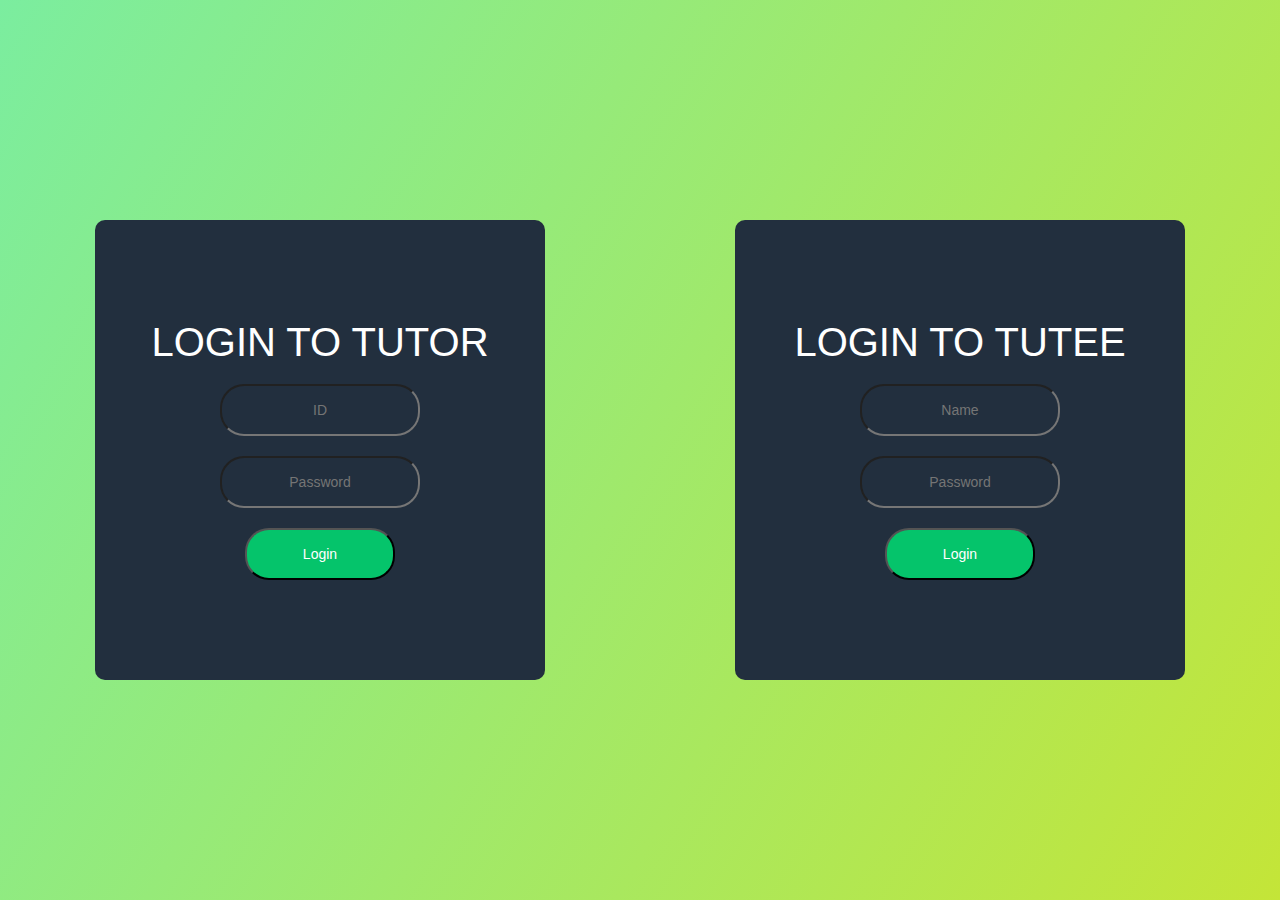
<file: 0718/index.html>
<!DOCTYPE html>
<html lang="en" dir="ltr">
  <head>
    <meta charset="utf-8">
    <title>Tert1e site</title>
    <link rel="stylesheet" type="text/css" href="style.css">
    <link rel="stylesheet" href="https://maxcdn.bootstrapcdn.com/bootstrap/3.3.2/css/bootstrap.min.css">
    <script src="https://code.jquery.com/jquery-3.3.1.slim.min.js"></script>
    <script src="https://cdnjs.cloudflare.com/ajax/libs/popper.js/1.14.7/umd/popper.min.js"></script>
    <script src="https://stackpath.bootstrapcdn.com/bootstrap/4.3.1/js/bootstrap.min.js"></script>
    <script src="https://ajax.googleapis.com/ajax/libs/jquery/3.4.1/jquery.min.js"></script>
  </head>
  <body>
      <form class="slogin" action="index.html" method="post">
        <h1>Login to Tutee</h1>
        <input type="text" name="" placeholder="Name">
        <input type="password" name="" placeholder="Password">
        <input type="submit" name="" value="Login">
      </form>
      <form class="tlogin" action="index.html" method="post">
        <h2>Login to Tutor</h2>
        <input type="text" name="" placeholder="ID">
        <input type="password" name="" placeholder="Password">
        <input type="submit" name="Login" value="Login">
      </form>
  </body>
</html>
</file>
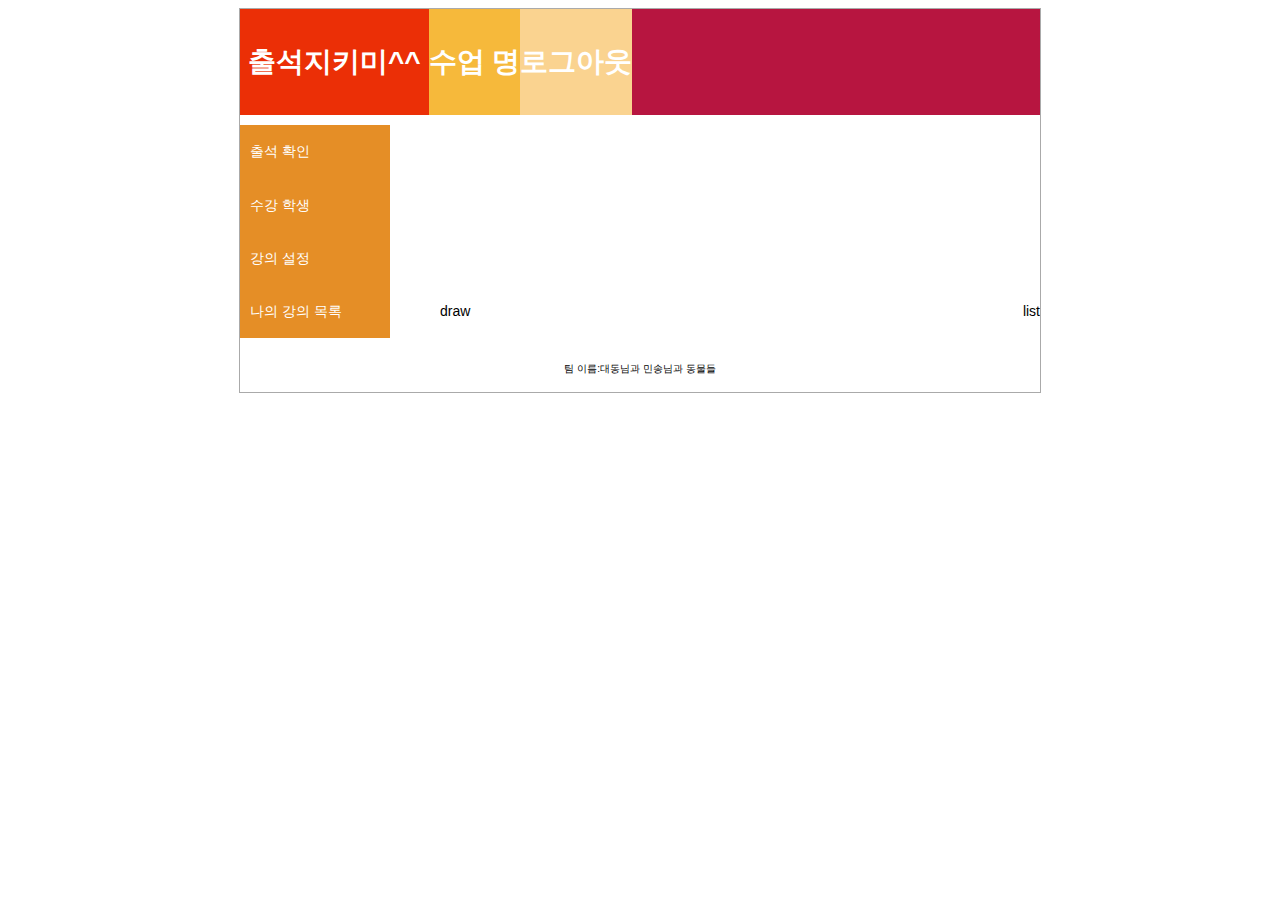
<file: 0729/index.html>
<!DOCTYPE html>
<html lang="en" dir="ltr">
  <head>
    <meta charset="utf-8">
    <meta name="viewport" content="width=1024">
    <title>tutor page</title>
    <link rel="stylesheet" href="style_2.css">
    <script src="https://cdnjs.cloudflare.com/ajax/libs/jquery/3.4.1/jquery.js"></script>
  </head>
  <body>
      <div class="frame">
        <div class="header">
          <div class="logo">
            <p>출석지키미^^</p>
          </div>
          <div class="function">
              <div class="c_name">
                <p>수업 명</p>
              </div>
              <div class="option">
                <p>로그아웃</p>
              </div>
          </div>
        </div>
        <div class="container">
          <div class="nav">
            <li class="nav-menu"><a href="#" class="nav-link">출석 확인</a></li>
            <li class="nav-menu"><a href="#" class="nav-link">수강 학생</a></li>
            <li class="nav-menu"><a href="#" class="nav-link">강의 설정</a></li>
            <li class="nav-menu"><a href="#" class="nav-link">나의 강의 목록</a></li>
          </div>
          <div class="content">
            <div class="graph">
              <p>draw</p>
            </div>
            <div class="list">
              <p>list</p>
            </div>
          </div>
        </div>
        <div class="footer">
          <p><small>팀 이름:대동님과 민송님과 동물들</small></p>
        </div>
      </div>
  </body>
</html>
</file>
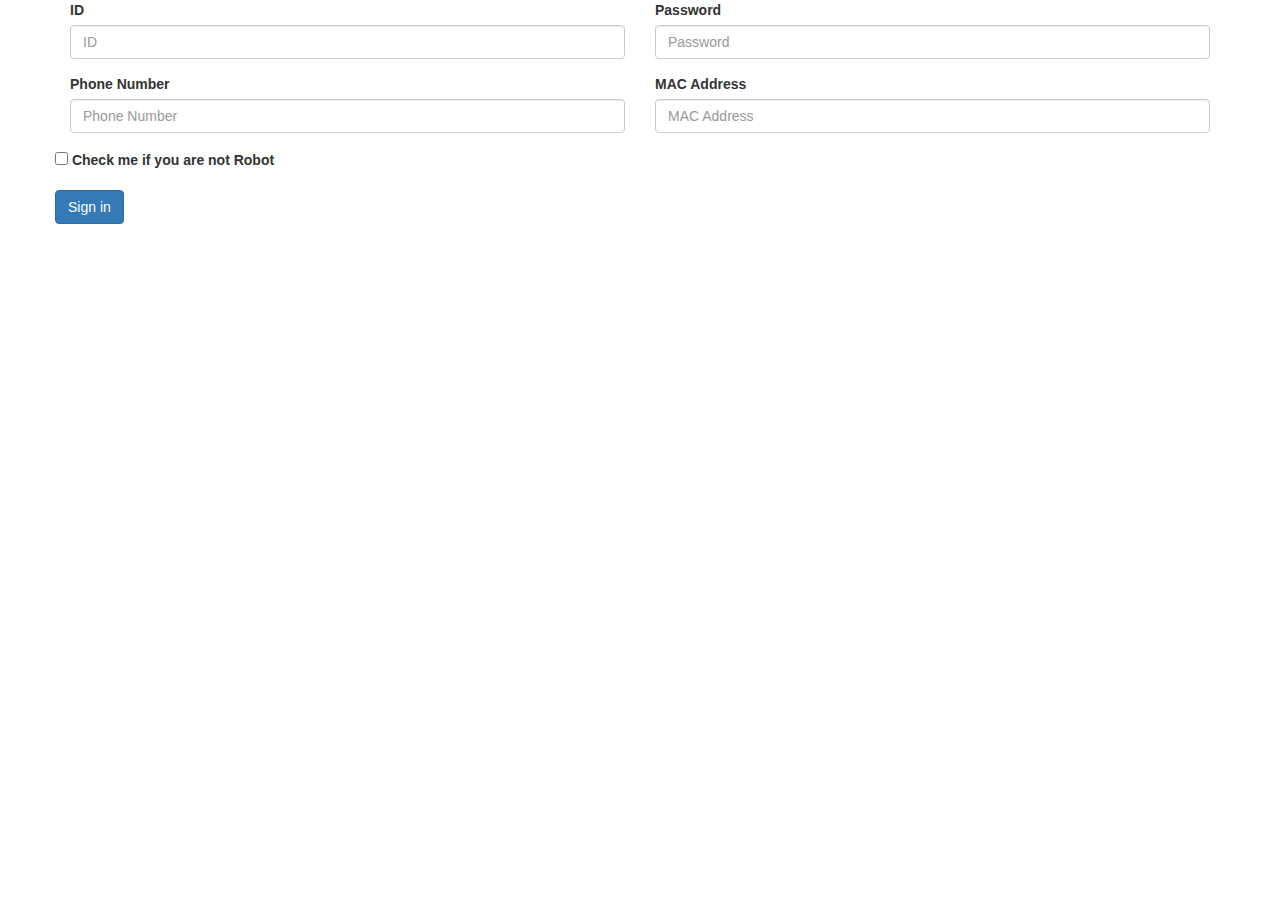
<file: join.html>
<!DOCTYPE html>
<html lang="en" dir="ltr">
  <head>
    <meta charset="utf-8">
    <link rel="stylesheet" href="https://maxcdn.bootstrapcdn.com/bootstrap/3.3.2/css/bootstrap.min.css">
    <script src="https://code.jquery.com/jquery-3.3.1.slim.min.js"></script>
    <script src="https://cdnjs.cloudflare.com/ajax/libs/popper.js/1.14.7/umd/popper.min.js"></script>
    <script src="https://stackpath.bootstrapcdn.com/bootstrap/4.3.1/js/bootstrap.min.js"></script>
    <script src="https://ajax.googleapis.com/ajax/libs/jquery/3.4.1/jquery.min.js"></script>
    <title>Join to Site</title>
  </head>
  <body>
    <div class="container">
      <div class="row">
        <div class="borad">
          <form>
            <div class="form-row">
              <div class="form-group col-md-6">
                <label for="uid">ID</label>
                <input type="text" class="form-control" id="uid" placeholder="ID">
              </div>
              <div class="form-group col-md-6">
                <label for="upw">Password</label>
                <input type="password" class="form-control" id="upw" placeholder="Password">
              </div>
              <div class="form-group col-md-6">
                <label for="uphone">Phone Number</label>
                <input type="number" class="form-control" id="uphone" placeholder="Phone Number">
              </div>
              <div class="form-group col-md-6">
                <label for="mac">MAC Address</label>
                <input type="text" class="form-control" id="mac" placeholder="MAC Address">
              </div>
              <div class="form-group">
                <div class="form-check">
                  <input class="form-check-input" type="checkbox" id="checkbox3">
                  <label class="form-check-label" for="checkbox3">Check me if you are not Robot</label>
                </div>
              </div>
              <button type="submit" class="btn btn-primary">Sign in</button>
            </div>
          </form>
        </div>
      </div>
    </div>
  </body>
</html>
</file>
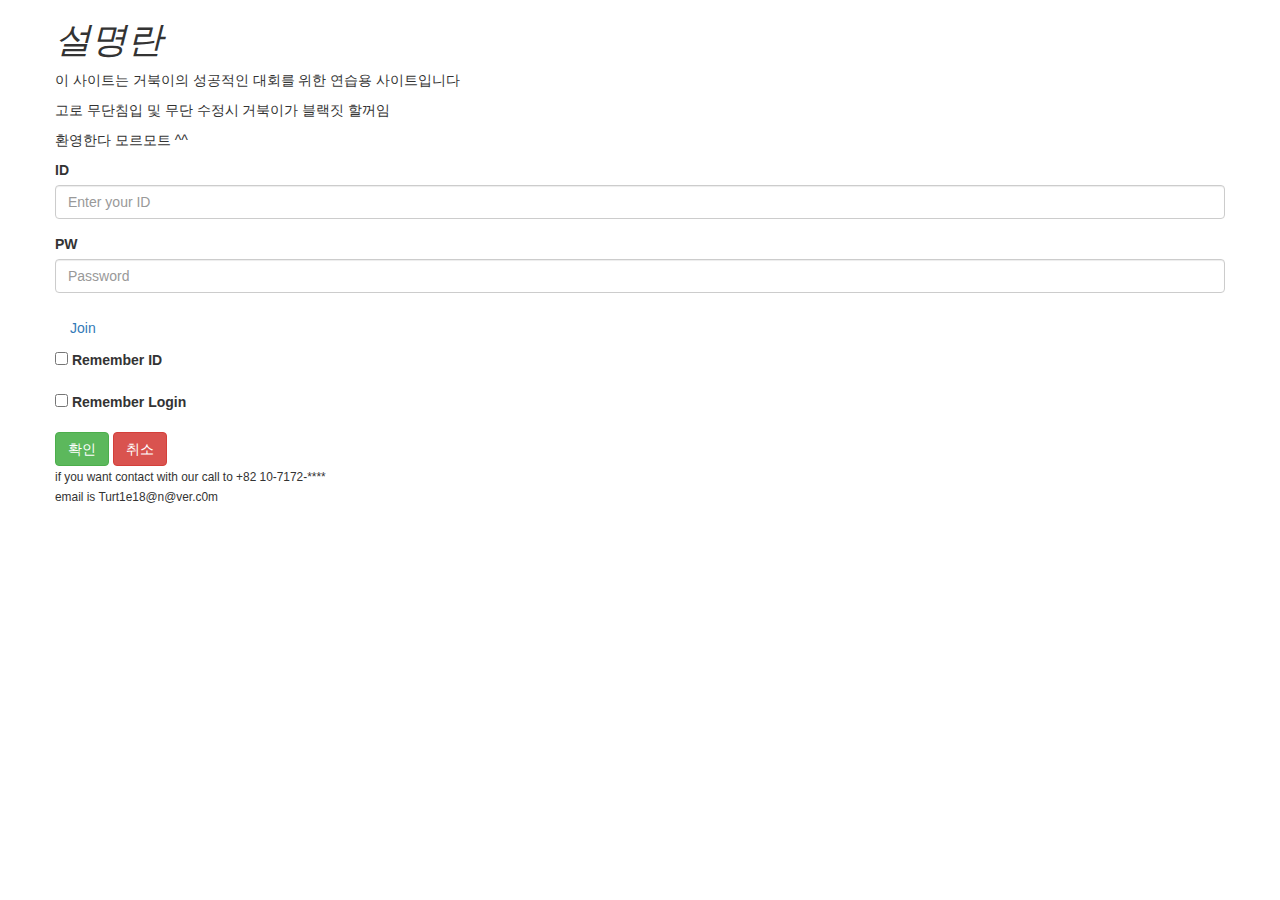
<file: sample.html>
<!DOCTYPE html>
<html lang="en" dir="ltr">
  <head>
    <meta charset="utf-8">
      <link rel="stylesheet" href="https://maxcdn.bootstrapcdn.com/bootstrap/3.3.2/css/bootstrap.min.css">
      <script src="https://code.jquery.com/jquery-3.3.1.slim.min.js"></script>
      <script src="https://cdnjs.cloudflare.com/ajax/libs/popper.js/1.14.7/umd/popper.min.js"></script>
      <script src="https://stackpath.bootstrapcdn.com/bootstrap/4.3.1/js/bootstrap.min.js"></script>
      <script src="https://ajax.googleapis.com/ajax/libs/jquery/3.4.1/jquery.min.js"></script>
    <title>Turt1e_site</title>
  </head>
  <body>
    <div class="container">
      <div class="row">
        <div class="ex">
          <h1><em>설명란</em></h1>
          <p>이 사이트는 거북이의 성공적인 대회를 위한 연습용 사이트입니다</p>
          <p>고로 무단침입 및 무단 수정시 거북이가 블랙짓 할꺼임</p>
          <p>환영한다 모르모트 ^^</p>
        </div>
    <div class="borad">
      <form>
        <div class="form-group">
          <label for="uid">ID</label>
          <input type="text" class="form-control" id="uid" placeholder="Enter your ID">
        </div>
        <div class="form-group">
          <label for="pw">PW</label>
          <input type="password" class="form-control" id="pw" placeholder="Password">
        </div>
        <ul class="nav nav-pills nav-fill">
          <li class="nav-item-success">
            <a class="nav-link active" href="#">Join</a>
          </li>
        </ul>
        <div class="form-group form-check">
          <input type="checkbox" class="form-check-input" id="checkbox1">
          <label class="form-check-label" for="checkbox1">Remember ID</label>
        </div>
        <div class="form-group form-check">
          <input type="checkbox" class="form-check-input" id="checkbox2">
          <label class="form-check-label" for="checkbox2">Remember Login</label>
        </div>
        <button class="btn btn-success" onclick="alert(nope)">확인</button>
        <button class="btn btn-danger" onclick="alert(nope)">취소</button>
          <br>
        <small>if you want contact with our call to +82 10-7172-****</small>
          <br>
        <small>email is Turt1e18@n@ver.c0m</small>
      </form>
    </div>
  </div>
</div>
  </body>
</html>
</file>
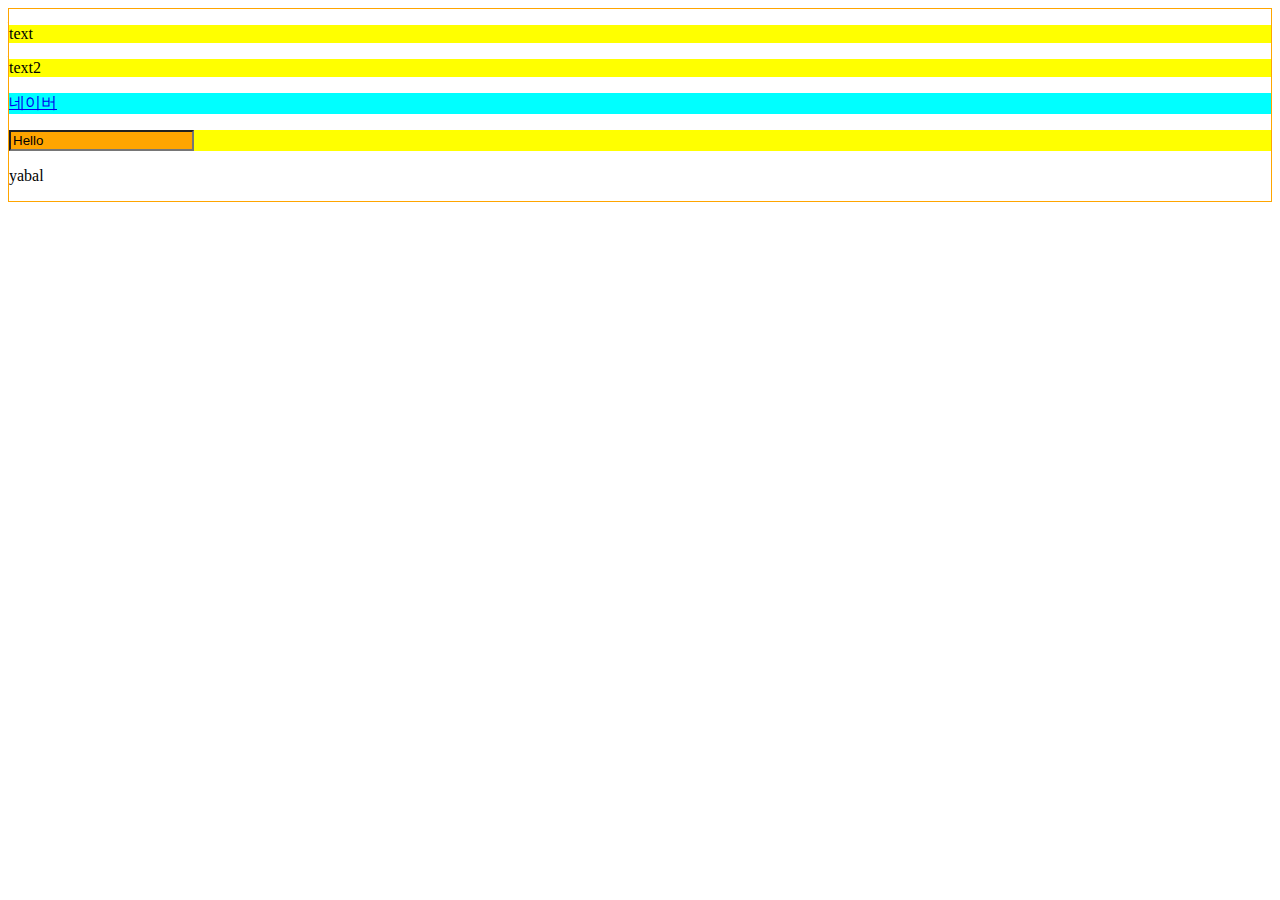
<file: 0723/script.html>
<!DOCTYPE html>
<html lang="ko" dir="ltr">
  <head>
    <meta charset="utf-8">
    <meta name="viewport" content="width=device-width, inital-scale=1.0">
    <meta http-equiv="X-UA-Compatible" content="ie=edge">
    <script src="https://cdnjs.cloudflare.com/ajax/libs/jquery/3.4.1/jquery.js"></script>
    <title>ex for script</title>
    <script>
      $(function(){
        $(".wrap_1").css("border","1px solid orange");
        $(".wrap_1 p").css("background-color","yellow");
        $(".active").next("p").css("background-color","aqua");
        $("input[type=text]").css({"background-color":"orange"});
        $("wrap_1").eq(1).removeClass("active");
        $(".wrap_1").append("<p>yabal</p>");
        });
    </script>
  </head>
    <body>
      <div class="wrap_1">
        <p>text</p>
        <p class = "active">text2</p>
        <p><a href="#">네이버</a></p>
        <p>
          <input type="text" name="" value="Hello">
        </p>
      </div>
      <div class="wrap_2">

      </div>
  </body>
</html>
</file>
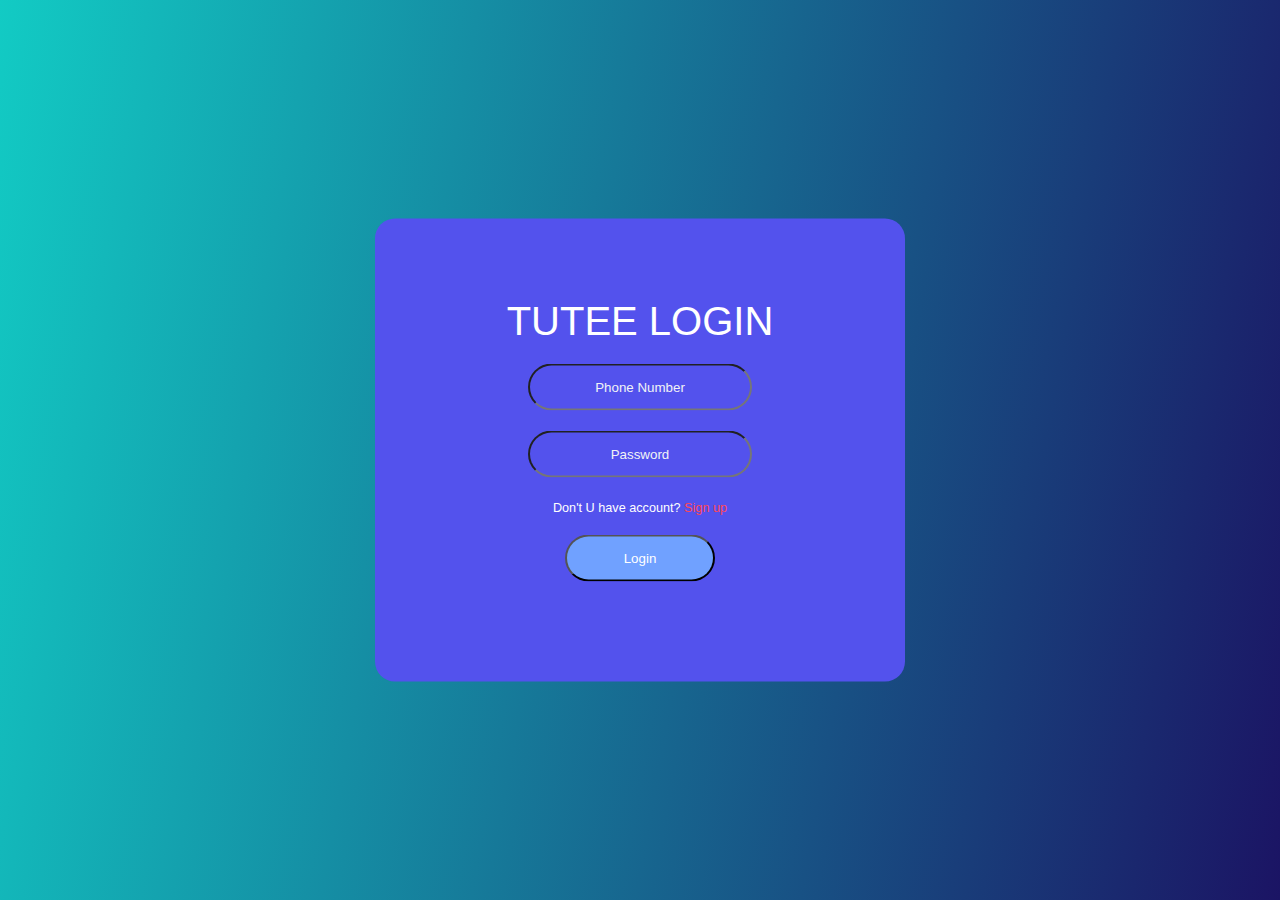
<file: 0726/login.html>
<!DOCTYPE html>
<html lang="en" dir="ltr">
  <head>
    <meta charset="utf-8">
    <title>login</title>
    <link rel="stylesheet" href="style.css">
    <script src="https://cdnjs.cloudflare.com/ajax/libs/jquery/3.4.1/jquery.js"></script>
    <script>
      $(document).ready(function () {
   $(function () {
            $('#phone').keydown(function (event) {
             var key = event.charCode || event.keyCode || 0;
             $text = $(this);
             if (key !== 8 && key !== 9) {
                 if ($text.val().length === 3) {
                     $text.val($text.val() + '-');
                 }
                 if ($text.val().length === 8) {
                     $text.val($text.val() + '-');
                 }
             }
             return (key == 8 || key == 9 || key == 46 || (key >= 48 && key <= 57) || (key >= 96 && key <= 105));
         })
   });
});
    </script>
  </head>
    <form class="login" action="index.html" method="post">
      <h1>Tutee Login</h1>
      <div class="inputbox" >
        <input type="text" maxlength="13"id="phone" placeholder="Phone Number">
        <input type="password" class="pw" placeholder="Password">
        <div class="signup">
            <small>Don't U have account? <a href="signup.html">Sign up</a></small>
        </div>
        <input type="button" name="submit" value="Login" onclick="login.html">
      </div>
    </form>
  </body>
</html>
</file>
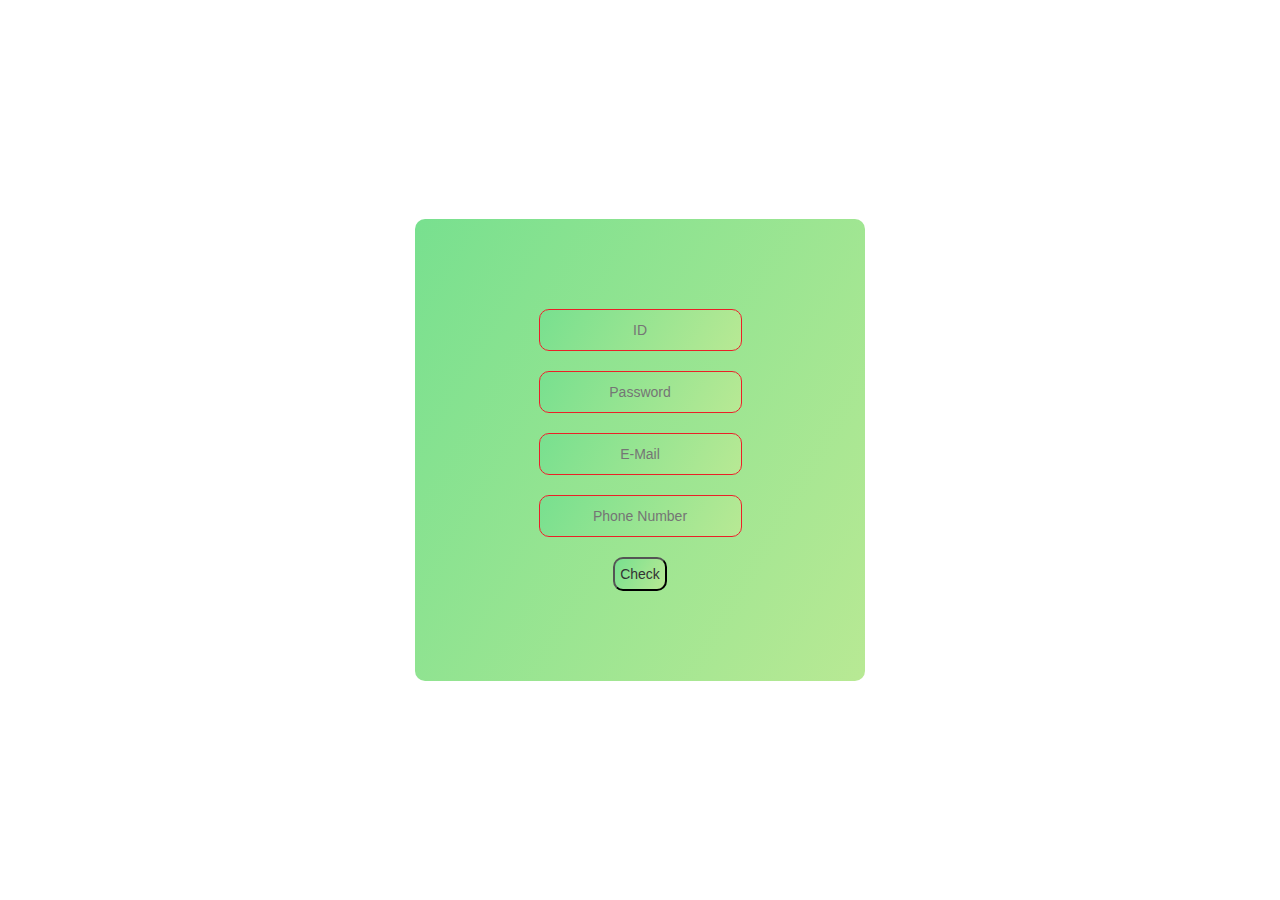
<file: 0727/signup.html>
<!DOCTYPE html>
<html lang="en" dir="ltr">
  <head>
    <meta charset="utf-8">
    <title>User Sign up</title>
    <link rel="stylesheet" href="style_1.css">
    <script src="https://cdnjs.cloudflare.com/ajax/libs/jquery/3.4.1/jquery.js"></script>
    <link rel="stylesheet" href="https://maxcdn.bootstrapcdn.com/bootstrap/3.3.2/css/bootstrap.min.css">
    <script src="https://code.jquery.com/jquery-3.3.1.slim.min.js"></script>
    <script src="https://cdnjs.cloudflare.com/ajax/libs/popper.js/1.14.7/umd/popper.min.js"></script>
    <script src="https://stackpath.bootstrapcdn.com/bootstrap/4.3.1/js/bootstrap.min.js"></script>
    <script>
      $(document).ready(function () {
    $(function () {
            $('.phone').keydown(function (event) {
             var key = event.charCode || event.keyCode || 0;
             $text = $(this);
             if (key !== 8 && key !== 9) {
                 if ($text.val().length === 3) {
                     $text.val($text.val() + '-');
                 }
                 if ($text.val().length === 8) {
                     $text.val($text.val() + '-');
                 }
             }
             return (key == 8 || key == 9 || key == 46 || (key >= 48 && key <= 57) || (key >= 96 && key <= 105));
         })
       });
    });
    </script>
  </head>
  <body>
    <form class="sginup" action="login.html" method="post">
        <input type="text"class="id" placeholder="ID">
        <input type="password" class="pw" placeholder="Password">
        <input type="email" class="email" placeholder="E-Mail">
        <input type="text" maxlength="13" class="phone" placeholder="Phone Number"><br>
        <button type="button" class="check" id = "check" name="button" placeholder="Check">Check</button>
        <script>
          $('#check').click(function(){
            var id = document.getElementsByClassName('id');
            var pw = document.getElementsByClassName('pw');
            var email = document.getElementsByClassName('email');
            var phone = document.getElementsByClassName('phone');

            create(id,pw,email,phone,function(err,res){
                window.replace('signup.html')
            })
          })
          function create(id,pw,email,phone,callback){
            return new Promise((resovle, reject) => {
              $.ajax({
                url:'signup.html',
                method:'POST',
                data:{
                  id:id,
                  pw:pw,
                  email:email,
                  phone:phone
                },
                dataType:'text',
                success:(res)=>{
                  callback(false, res);
                },
                error:(err)=>{
                  callback(err,false);
                }
              });
            });
          }
        </script>
    </form>
  </body>
</html>
</file>
<file: 0718/style.css>
*{
  margin: 0;
  padding: 0;
  font-family: sans-serif;
  background: block;
}
body{
  min-height: 100vh;
  background-image: linear-gradient(120deg,#7bed9f,#C4E538);
}
.slogin h1{
  color: white;
  text-transform: uppercase;
  font-weight: 500;
  font-size:40px;
}
.slogin{
  width: 450px;
  padding: 80px 40px;
  position: absolute;
  top: 50%;
  left: 75%;
  transform: translate(-50%,-50%);
  background: #222f3e;
  text-align: center;
  border-radius: 10px;
}
.slogin input[type="text"], .slogin input[type = "password"]{
  border: 1;
  background: none;
  display: block;
  margin: 20px auto;
  text-align: center;
  border: 2px soild #1e272e;
  padding: 14px 10px;
  width: 200px;
  outline: none;
  color: white;
  border-radius: 24px;
  transition:  0.25s;
}
.slogin input[type="text"]:focus, .slogin input[type = "password"]:focus{
width: 280px;
border-color: #0be881;
}
.slogin input[type = "submit"]{
  border: 1;
  background: none;
  display: block;
  margin: 20px auto;
  text-align: center;
  border: 2px soild #0be881;
  padding: 14px 40px;
  width: 150px;
  outline: none;
  color: white;
  border-radius: 24px;
  transition:  0.25s;
  cursor: pointer;
  background : #05c46b;
}
.slogin input[type = "submit"]:hover{
  background-image: linear-gradient(120deg,#0652DD,#2ed573);
}





.tlogin h2{
  color: white;
  text-transform: uppercase;
  font-weight: 500;
  font-size:40px;
}
.tlogin{
  width: 450px;
  padding: 80px 40px;
  position: absolute;
  top: 50%;
  left: 25%;
  transform: translate(-50%,-50%);
  background: #222f3e;
  text-align: center;
  border-radius: 10px;
}
.tlogin input[type="text"], .tlogin input[type = "password"]{
  border: 1;
  background: none;
  display: block;
  margin: 20px auto;
  text-align: center;
  border: 2px soild #FFFFFF;
  padding: 14px 10px;
  width: 200px;
  outline: none;
  color: white;
  border-radius: 24px;
  transition:  0.25s;
}
.tlogin input[type="text"]:focus, .tlogin input[type = "password"]:focus{
width: 280px;
border-color: #0be881;
}
.tlogin input[type = "submit"]{
  border: 1;
  background: none;
  display: block;
  margin: 20px auto;
  text-align: center;
  border: 2px soild #0be881;
  padding: 14px 40px;
  width: 150px;
  outline: none;
  color: white;
  border-radius: 24px;
  transition:  0.25s;
  cursor: pointer;
  background: #05c46b;
}
.tlogin input[type = "submit"]:hover{
  background-image: linear-gradient(120deg,#0652DD,#2ed573);
}
</file>
<file: 0729/style_2.css>
body{
  font:14px/1.8 Arial, Helvetica, sans-serif;
}
.frame{
  width:800px;
  margin: 0 auto;
  border : 1px solid #aaa;
}
.header{
  text-align: center;
  margin-bottom: 10px;
}
.logo{
  color: #fff;
  font-size: 2em;
  font-weight: bold;
  background: #eb2f06;
  display: inline-block;
  padding: 0 8px;
  float: left;
}
.function{
  color: #fff;
  font-size: 2em;
  font-weight: bold;
  background: #b71540;
  display: flex;
  text-align: center;
}
.c_name{
  float: right;
  color: #fff;
  font-weight: bold;
  background: #f6b93b;
}
.option{
  float: right;
  color: #fff;
  font-weight: bold;
  background: #fad390;
}
.container{
  overflow: hidden;
  display: table;
}
.nav{
  float: left;
  width: 150px;
  background: #e58e26;
  color: #fff;
  margin-right: 50px;
}
.nav-menu{
  list-style: none;
  margin: 0;
  padding: 10px 0;
}
.nav-link{
  display: block;
  text-decoration: none;
  padding: 4px 10px;
  color: #fff;
}
.nav-link:hover{
  color: #78e08f;
}
.content{
  float: auto;
  width: 600px;
}
.graph{
  float: left;
}
.list{
  float: right;
}
.footer{
  text-align: center;
  border-top: 1px soid #aaa;
  margin: 20px 20px 0;
  font-size: 12px;
}
.nav, .content{
  display: table-cell;
}
</file>
<file: 0726/style.css>
*{
  margin: 0;
  padding: 0;
  font-family: sans-serif;
}
body{
  min-height: 100vh;
  background-image: linear-gradient(100deg,#12CBC4,#1B1464);
}
.login h1{
  color: white;
  text-transform: uppercase;
  font-weight: 500;
  font-size: 40px;
}
.login{
  width: 450px;
  padding: 80px 40px;
  position: absolute;
  top: 50%;
  left: 50%;
  transform: translate(-50%,-50%);
  background: #5352ed;
  text-align: center;
  border-radius: 20px;
}
input::placeholder{
  color: #f1f2f6;
}
.login input[type="text"], .login input[type = "password"]{
  border: 1;
  background: none;
  color: #FFFFFF;
  display: block;
  margin: 20px auto;
  text-align: center;
  border: 2px soild #ff4757;
  padding: 14px 10px;
  width: 200px;
  outline: none;
  color: white;
  border-radius: 25px;
  transition: 0.25s;
}
.login input[type="button"]{
  border: 1;
  background: none;
  display: block;
  margin: 20px auto;
  text-align: center;
  border: 2px soild #0be881;
  padding: 14px 40px;
  width: 150px;
  outline: none;
  color: white;
  border-radius: 24px;
  transition:  0.25s;
  cursor: pointer;
  background-color: #70a1ff;
}
.login input[type="button"]:hover{
  box-shadow: 200px 0 0 0 rgba(0,0,0,0.25) inset, -200px 0 0 0 rgba(0,0,0,0.25) inset;
  transition: 0.9s;
}
.login input[type="text"]:focus, .login input[type = "password"]:focus{
  width: 280px;
  border-color:#ff4757;
}
.signup{
  color: white;
  font-style: normal;
  font-size: 95%;
}
a{
  text-decoration: none;
  color:#ff4757;
}
a:hover{
  color:#ffa502;
}
</file>
<file: 0727/style_1.css>
*{
  background-image: linear-gradient(120deg,#78e08f,#b8e994);
}
.sginup{
  width: 450px;
  padding: 80px 40px;
  position: absolute;
  top: 50%;
  left: 50%;
  transform: translate(-50%,-50%);
  text-align: center;
  border-radius: 10px;
}
.id{
  border: 1;
  margin: 10px;
  border: 1px solid #EA2027;
  padding: 10px;
  border-radius: 10px;
  text-align: center;
}
.pw{
  border: 1px solid #EA2027;
  padding: 10px;
  margin: 10px;
  border-radius: 10px;
  text-align: center;
}
.email{
  margin: 10px;
  border: 1px solid #EA2027;
  padding: 10px;
  border-radius: 10px;
  text-align: center;
}
.phone{
  border: 1px solid #EA2027;
  margin: 10px;
  padding: 10px;
  border-radius: 10px;
  text-align: center;
}
.check{
  margin: 10px;
  padding: 5px;
  border-radius: 10px;
}
.id:hover, .phone:hover, .pw:hover, .email:hover{
  width: 250px;
}
.id:focus, .phone:focus, .pw:focus, .email:focus{
  width: 250px;
}
</file>
